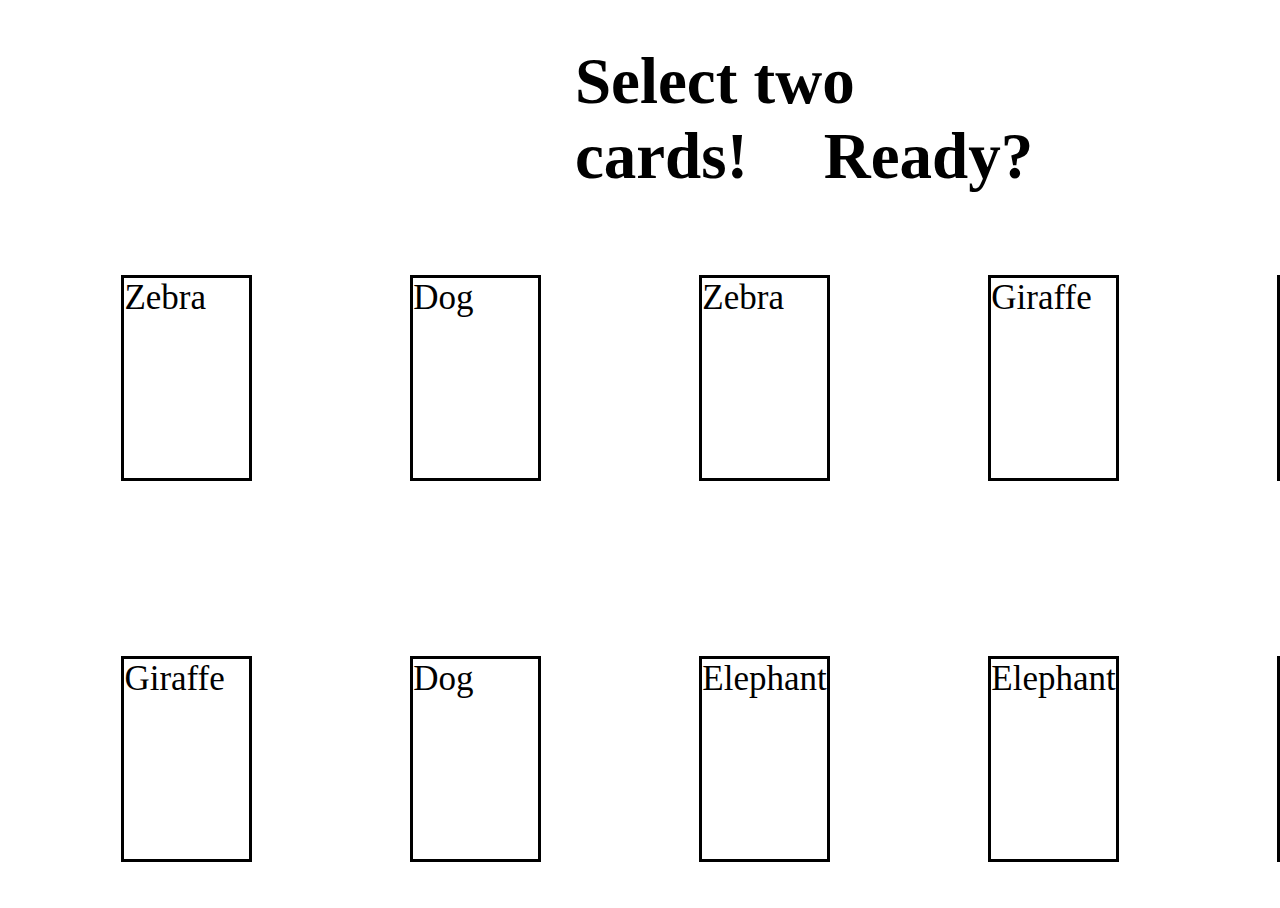
<file: index.html>
<!DOCTYPE html>
<html lang="en">
<head>
    <meta charset="UTF-8">
    <meta http-equiv="X-UA-Compatible" content="IE=edge">
    <meta name="viewport" content="width=device-width, initial-scale=1.0">
    <title>Document</title>
    <link rel="stylesheet" href="memory.css">
</head>
<body>
    <h1>Select two cards!</h1>
    <section id="display"> 

    </section>
    <script src="memory.js"></script>
</body>
</html>
</file>
<file: memory.css>
#display{
    display: grid;
    grid-template-columns: repeat(5, 5cm);
    gap: 100px;
    font-size: 35px;
    margin-left: 3cm;
    margin-top: 5px;
}
div{
    margin-top: 1cm;
    margin-bottom: 1cm;
    box-sizing: content-box;
    height: 200px;
    width: 125px;
    border: 3px solid black;
    transition-property:all;
    transition-duration: 1000ms;

}
h1{
    margin-left: 15cm;
    font-size: 65px;
}
span{
    margin-left: 2cm;
}
</file>
